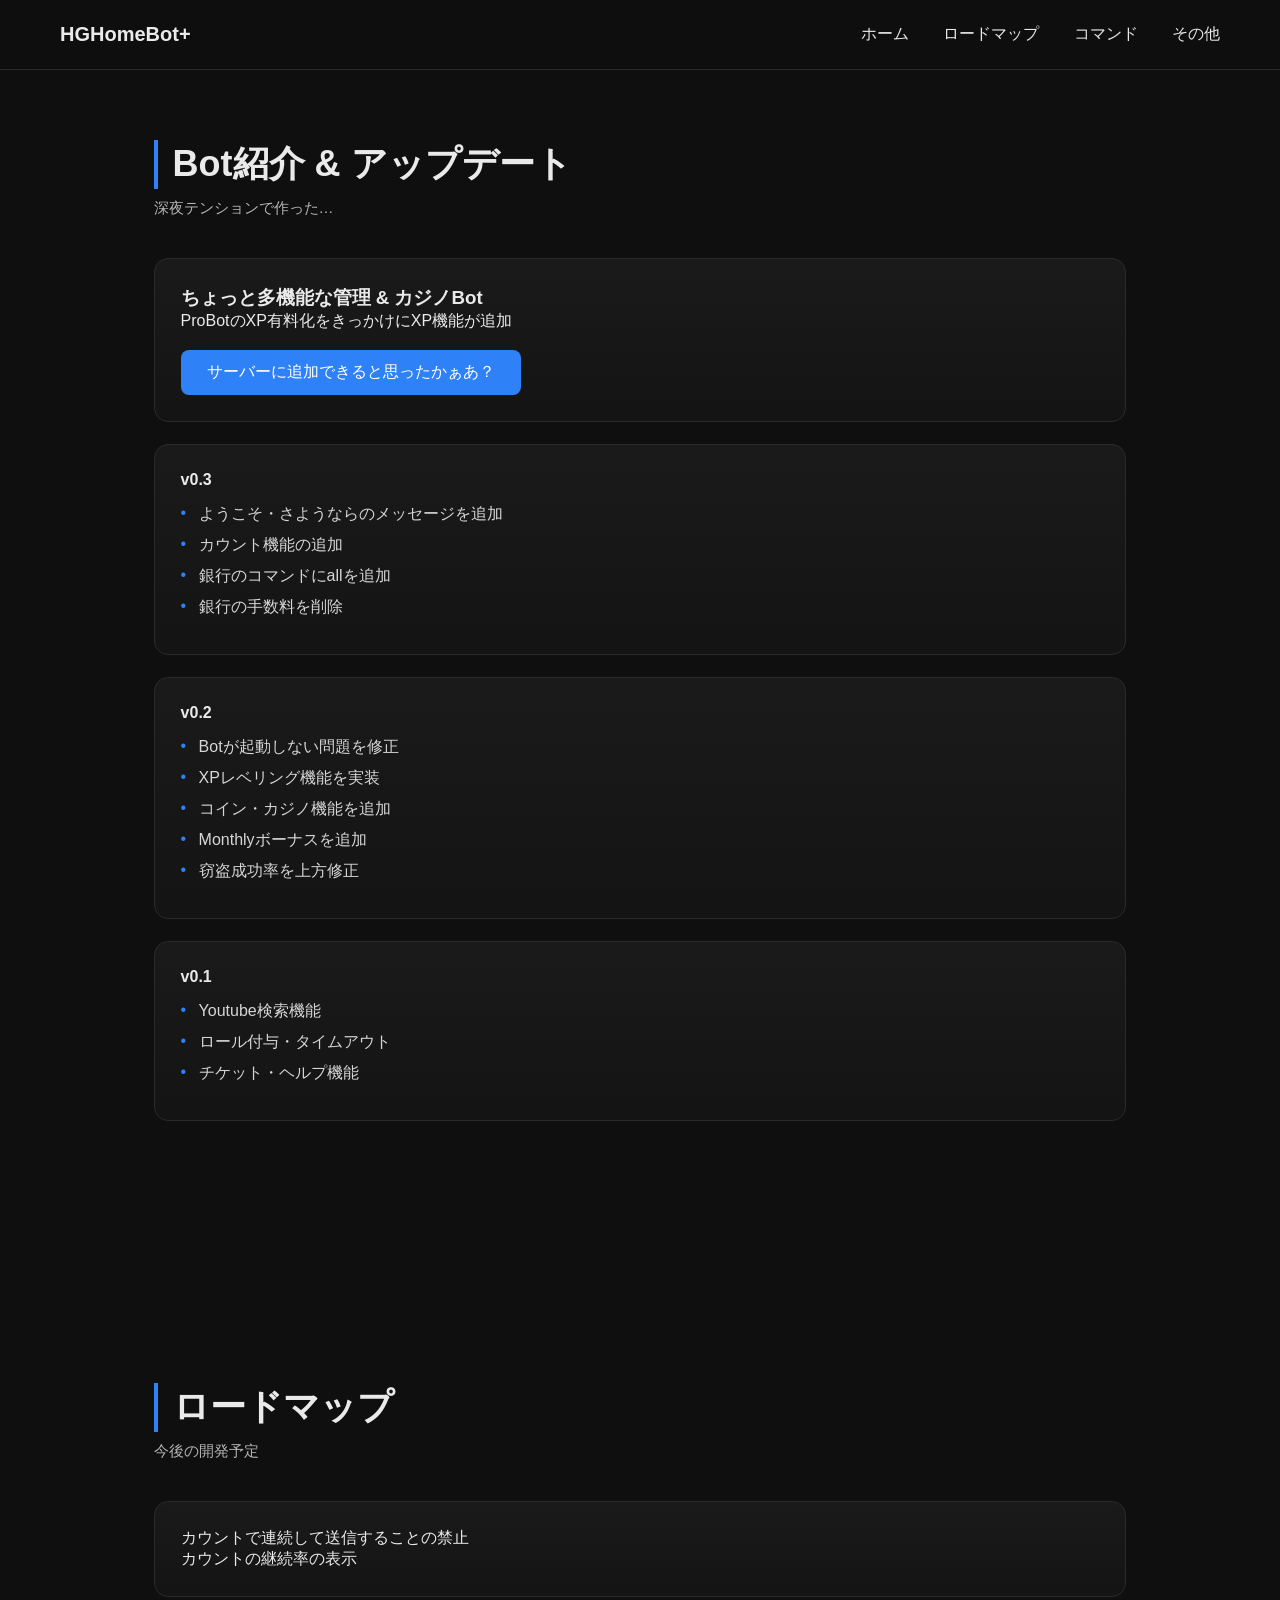
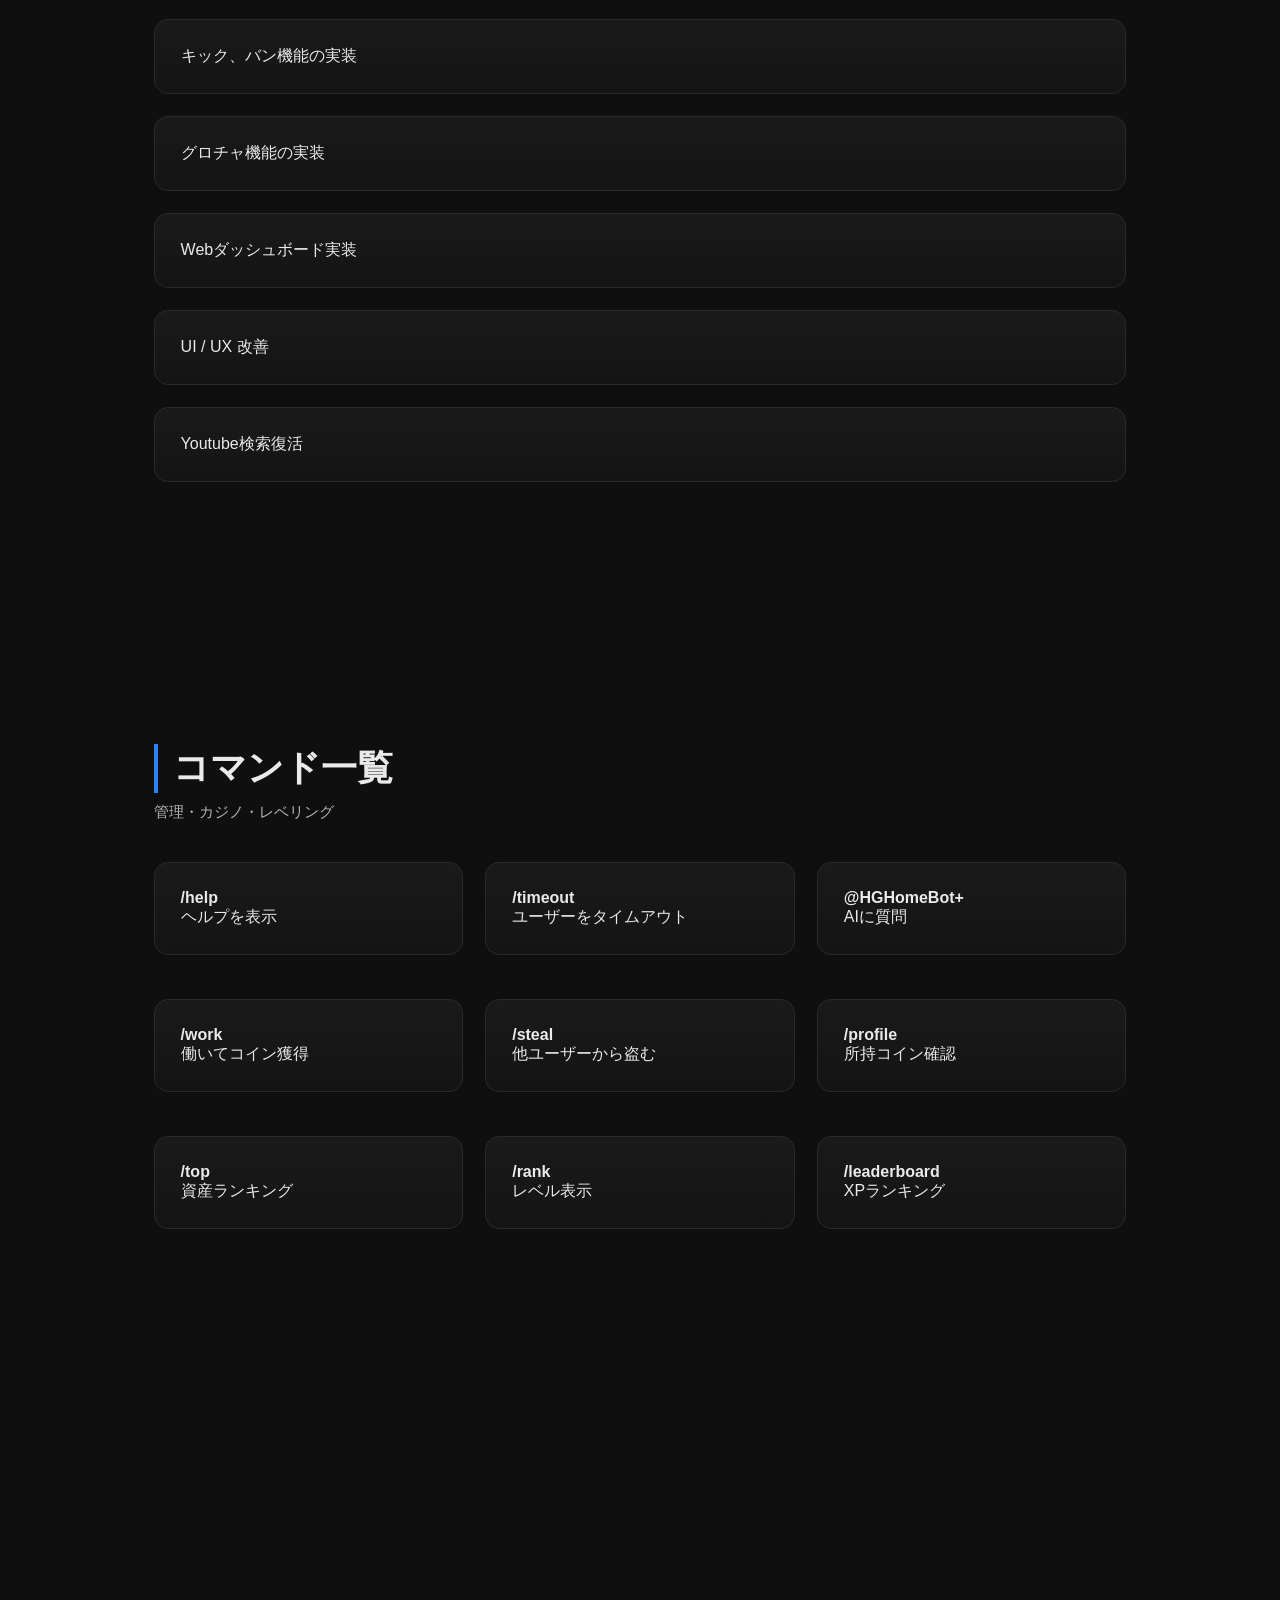
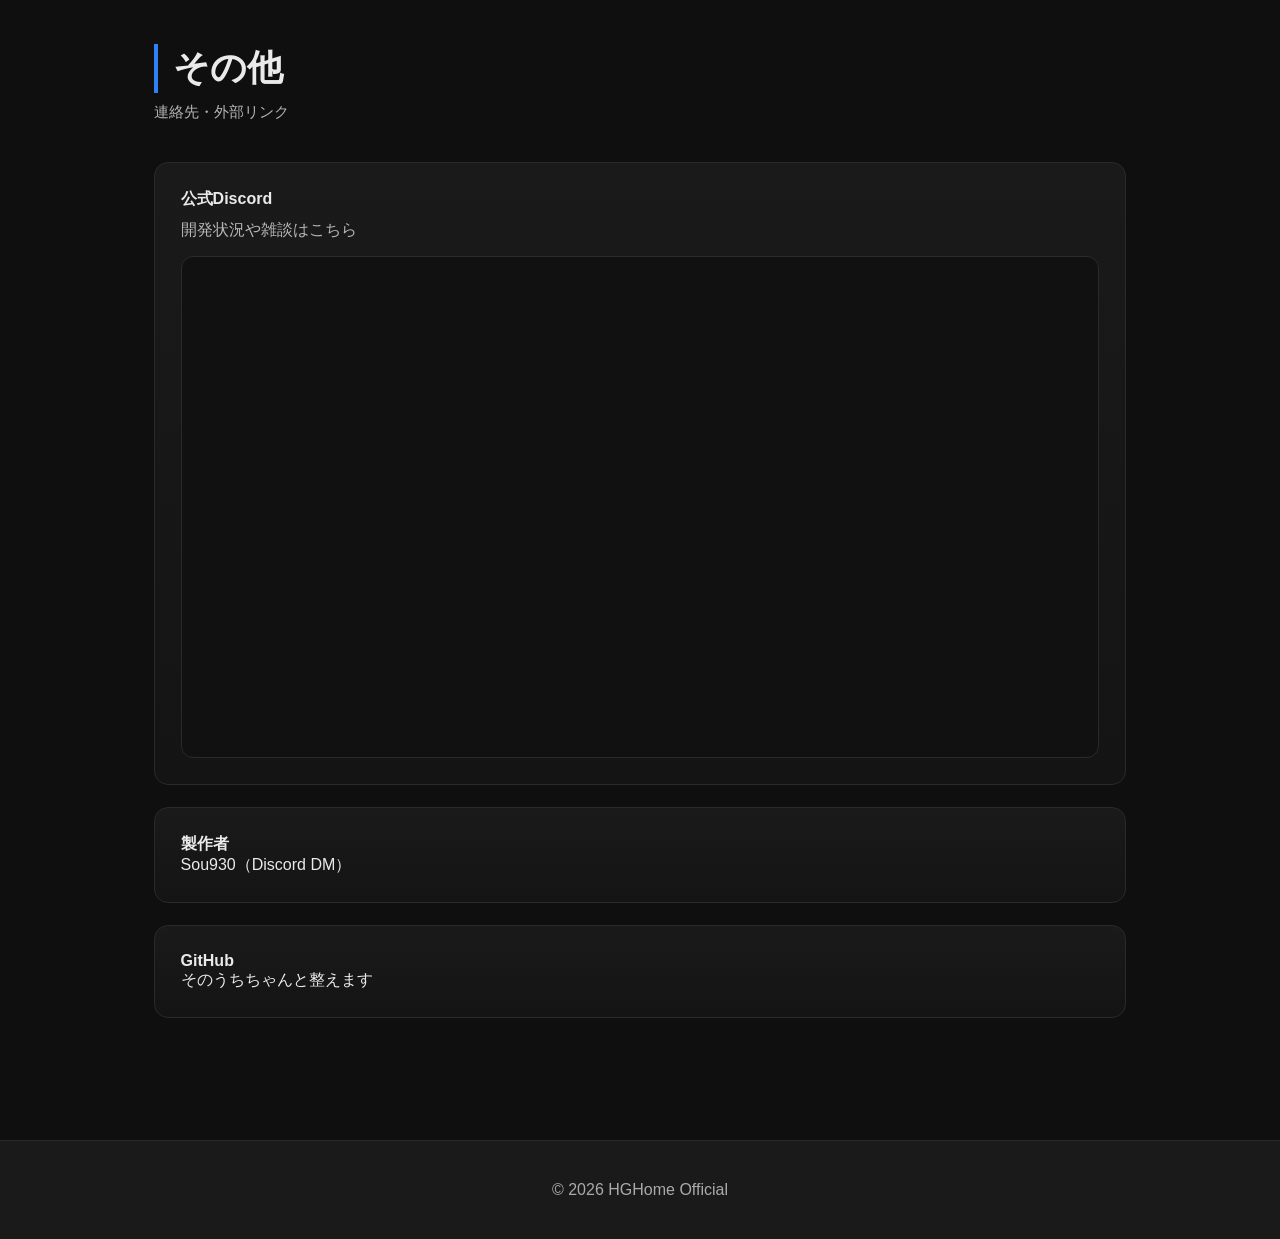
<file: site/index.html>
<!DOCTYPE html>
<html lang="ja">
<head>
<meta charset="UTF-8">
<meta name="viewport" content="width=device-width, initial-scale=1.0">
<title>HGHome公式サイト</title>

<style>
:root{
    --black:#0f0f0f;
    --dark:#1a1a1a;
    --gray:#2a2a2a;
    --light:#eaeaea;
    --accent:#2f81f7;
}

*{
    margin:0;
    padding:0;
    box-sizing:border-box;
    font-family:-apple-system,BlinkMacSystemFont,"Segoe UI",Roboto,sans-serif;
}

html{ scroll-behavior:smooth; }

body{
    background:var(--black);
    color:var(--light);
}

/* ===== ナビ ===== */
nav{
    position:fixed;
    top:0;
    width:100%;
    height:70px;
    display:flex;
    justify-content:space-between;
    align-items:center;
    padding:0 60px;
    background:rgba(15,15,15,0.9);
    border-bottom:1px solid var(--gray);
    backdrop-filter: blur(6px);
    z-index:1000;
}

nav h1{
    font-size:20px;
    font-weight:600;
}

nav a{
    color:var(--light);
    text-decoration:none;
    margin-left:30px;
    position:relative;
    transition:0.3s;
}

nav a::after{
    content:"";
    position:absolute;
    bottom:-6px;
    left:0;
    width:0%;
    height:2px;
    background:var(--accent);
    transition:0.3s;
}

nav a:hover{
    color:var(--accent);
}

nav a:hover::after{
    width:100%;
}

/* ===== セクション ===== */
section{
    min-height:100vh;
    padding:140px 12% 100px;
    scroll-margin-top:90px;
}

h2{
    font-size:36px;
    margin-bottom:10px;
    font-weight:600;
    border-left:4px solid var(--accent);
    padding-left:15px;
}

.section-desc{
    color:#b5b5b5;
    margin-bottom:40px;
    font-size:15px;
}

/* ===== カード ===== */
.card{
    background:linear-gradient(180deg,#1a1a1a,#141414);
    border:1px solid var(--gray);
    padding:26px;
    border-radius:14px;
    margin-bottom:22px;
    transition:0.3s;
    box-shadow:0 0 0 rgba(0,0,0,0);
}

.card:hover{
    border-color:var(--accent);
    transform:translateY(-6px);
    box-shadow:0 10px 30px rgba(0,0,0,0.4);
}

/* ===== ボタン ===== */
.btn{
    display:inline-block;
    margin-top:18px;
    padding:12px 26px;
    border-radius:8px;
    text-decoration:none;
    background:var(--accent);
    color:white;
    font-weight:500;
    transition:0.3s;
}

.btn:hover{
    opacity:0.85;
}

/* ===== アプデリスト ===== */
.update-list{
    list-style:none;
    margin-top:15px;
}

.update-list li{
    margin-bottom:10px;
    padding-left:18px;
    position:relative;
    color:#d6d6d6;
}

.update-list li::before{
    content:"•";
    position:absolute;
    left:0;
    color:var(--accent);
}

/* ===== コマンド ===== */
.command-grid{
    display:grid;
    grid-template-columns:repeat(auto-fit,minmax(260px,1fr));
    gap:22px;
}

/* ===== フッター ===== */
footer{
    text-align:center;
    padding:40px;
    background:var(--dark);
    border-top:1px solid var(--gray);
    color:#aaa;
}
.discord-widget{
    border-radius:12px;
    overflow:hidden;
    border:1px solid var(--gray);
    background:#111;
}

.discord-widget iframe{
    display:block;
}
</style>
</head>

<body>

<nav>
    <h1>HGHomeBot+</h1>
    <div>
        <a href="#home">ホーム</a>
        <a href="#roadmap">ロードマップ</a>
        <a href="#commands">コマンド</a>
        <a href="#other">その他</a>
    </div>
</nav>

<section id="home">
    <h2>Bot紹介 & アップデート</h2>
    <p class="section-desc">深夜テンションで作った…</p>

    <div class="card">
        <h3>ちょっと多機能な管理 & カジノBot</h3>
        <p>ProBotのXP有料化をきっかけにXP機能が追加</p>
        <a href="#" class="btn">サーバーに追加できると思ったかぁあ？</a>
    </div>

    <div class="card">
        <strong>v0.3</strong>
        <ul class="update-list">
            <li>ようこそ・さようならのメッセージを追加</li>
            <li>カウント機能の追加</li>
            <li>銀行のコマンドにallを追加</li>
            <li>銀行の手数料を削除</li>
        </ul>
    </div>
    <div class="card">
        <strong>v0.2</strong>
        <ul class="update-list">
            <li>Botが起動しない問題を修正</li>
            <li>XPレベリング機能を実装</li>
            <li>コイン・カジノ機能を追加</li>
            <li>Monthlyボーナスを追加</li>
            <li>窃盗成功率を上方修正</li>
        </ul>
    </div>

    <div class="card">
        <strong>v0.1</strong>
        <ul class="update-list">
            <li>Youtube検索機能</li>
            <li>ロール付与・タイムアウト</li>
            <li>チケット・ヘルプ機能</li>
        </ul>
    </div>
</section>

<section id="roadmap">
    <h2>ロードマップ</h2>
    <p class="section-desc">今後の開発予定</p>
    <div class="card">カウントで連続して送信することの禁止<br>カウントの継続率の表示</div>
    <div class="card">キック、バン機能の実装</div>
    <div class="card">グロチャ機能の実装</div>
    <div class="card">Webダッシュボード実装</div>
    <div class="card">UI / UX 改善</div>
    <div class="card">Youtube検索復活</div>
</section>

<section id="commands">
    <h2>コマンド一覧</h2>
    <p class="section-desc">管理・カジノ・レベリング</p>

    <div class="command-grid">
        <div class="card"><strong>/help</strong><br>ヘルプを表示</div>
        <div class="card"><strong>/timeout</strong><br>ユーザーをタイムアウト</div>
        <div class="card"><strong>@HGHomeBot+</strong><br>AIに質問</div>

        <div class="card"><strong>/work</strong><br>働いてコイン獲得</div>
        <div class="card"><strong>/steal</strong><br>他ユーザーから盗む</div>
        <div class="card"><strong>/profile</strong><br>所持コイン確認</div>

        <div class="card"><strong>/top</strong><br>資産ランキング</div>
        <div class="card"><strong>/rank</strong><br>レベル表示</div>
        <div class="card"><strong>/leaderboard</strong><br>XPランキング</div>
    </div>
</section>

<section id="other">
    <h2>その他</h2>
    <p class="section-desc">連絡先・外部リンク</p>
        <div class="card">
        <strong>公式Discord</strong>
        <p style="margin:10px 0 15px; color:#b5b5b5;">
            開発状況や雑談はこちら
        </p>

        <div class="discord-widget">
            <iframe 
                src="https://discord.com/widget?id=1434416718897479720&theme=dark"
                width="100%"
                height="500"
                allowtransparency="true"
                frameborder="0"
                sandbox="allow-popups allow-popups-to-escape-sandbox allow-same-origin allow-scripts">
            </iframe>
        </div>
    </div>
    <div class="card"><strong>製作者</strong><br>Sou930（Discord DM）</div>
    <div class="card"><strong>GitHub</strong><br>そのうちちゃんと整えます</div>
</section>

<footer>
© 2026 HGHome Official
</footer>

</body>
</html>
</file>
